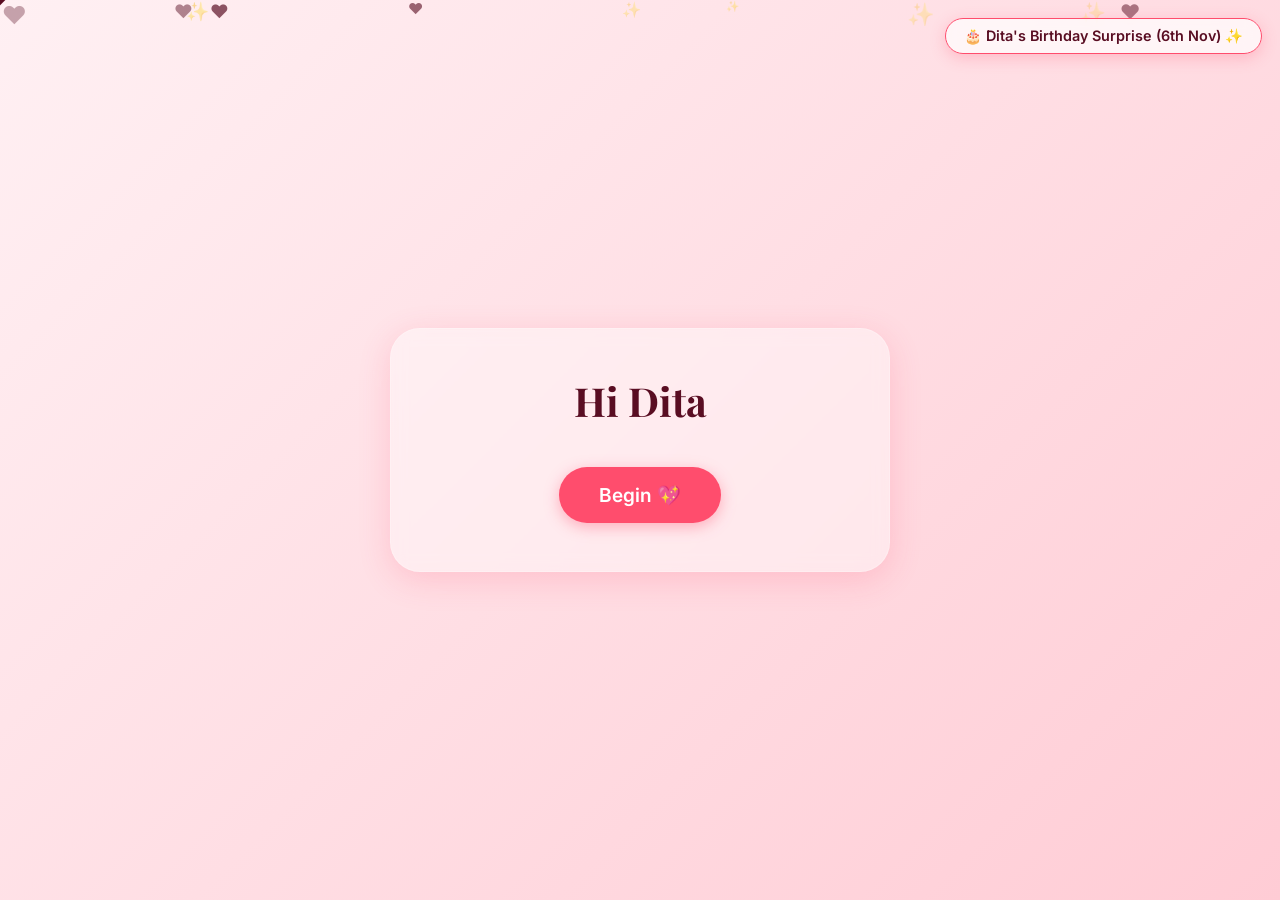
<file: index.html>
<!DOCTYPE html>
<html lang="en">

<head>
    <meta charset="UTF-8">
    <meta name="viewport" content="width=device-width, initial-scale=1.0">
    <title>For My Love - Dita💕</title>
    <link rel="stylesheet" href="style.css">
    <!-- Google Fonts for a cinematic feel -->
    <link rel="preconnect" href="https://fonts.googleapis.com">
    <link rel="preconnect" href="https://fonts.gstatic.com" crossorigin>
    <link
        href="https://fonts.googleapis.com/css2?family=Dancing+Script:wght@600&family=Inter:wght@300;400;600&family=Playfair+Display:ital,wght@0,600;1,600&display=swap"
        rel="stylesheet">
</head>

<body>
    <!-- Custom Cursor -->
    <div id="cursor">❤️</div>

    <!-- Birthday Surprise Switch Link -->
    <a href="birthday.html" class="birthday-link-btn" title="View 6th November Birthday Surprise">
        🎂 Dita's Birthday Surprise (6th Nov) ✨
    </a>

    <!-- Particle Background Container -->
    <div id="particles-container"></div>

    <!-- MAIN SECTIONS -->
    <main>
        <!-- 1️⃣ LANDING SECTION -->
        <section id="landing" class="active">
            <div class="glass-card">
                <h1 id="landing-text"></h1>
                <button id="begin-btn" class="primary-btn">Begin 💖</button>
            </div>
        </section>

        <!-- 2️⃣ EMOTIONAL MESSAGE SECTION -->
        <section id="emotional-message" class="hidden">
            <div class="message-container">
                <p class="fade-in-line">Sorry... for the mistakes I have done.</p>
                <p class="fade-in-line">Thank you for standing beside me in my low times.</p>
                <p class="fade-in-line">I promise I will be there for you in your low times too.</p>
                <button id="next-btn" class="secondary-btn hidden">Continue ✨</button>
            </div>
        </section>

        <!-- 3️⃣ THE VALENTINE QUESTION -->
        <section id="valentine-question" class="hidden">
            <div class="question-card">
                <h2>Dita... <br> will you be my Valentine?</h2>
                <div class="btn-group">
                    <button id="yes-btn" class="primary-btn glow-btn">💖 YES</button>
                    <button id="no-btn" class="no-btn">❌ NO</button>
                </div>
            </div>
        </section>

        <!-- 4️⃣ YES CLICK SURPRISE & 5️⃣ FINAL HIDDEN SURPRISE -->
        <section id="success-section" class="hidden">
            <div class="success-content">
                <h1 class="scale-fade">I knew you’d say yes 💕</h1>
                <div class="success-image scale-fade">
                    <img src="assets/add_id_in_middle.jpeg" alt="Love" class="rounded-img">
                </div>
                <p class="scale-fade">You already have my heart — today and always.</p>
                <div id="heart-trigger" class="floating-heart">❤️</div>
                <p class="tap-hint">Tap the heart</p>
            </div>
        </section>
    </main>

    <!-- FINAL HIDDEN MODAL -->
    <div id="love-modal" class="modal-overlay">
        <div class="modal-content">
            <button class="close-modal">&times;</button>
            <div class="image-placeholder">
                <img src="assets/last_surprise.jpeg" alt="Our Memory" class="modal-img">
            </div>
            <div class="handwritten-note">
                <p>My Dearest Dita,</p>
                <p>You are the best thing that ever happened to me. Thank you for being with me.</p>
                <p>Forever yours,</p>
                <p class="signature">Israil</p>
            </div>
        </div>
    </div>

    <script src="script.js"></script>
</body>

</html>
</file>
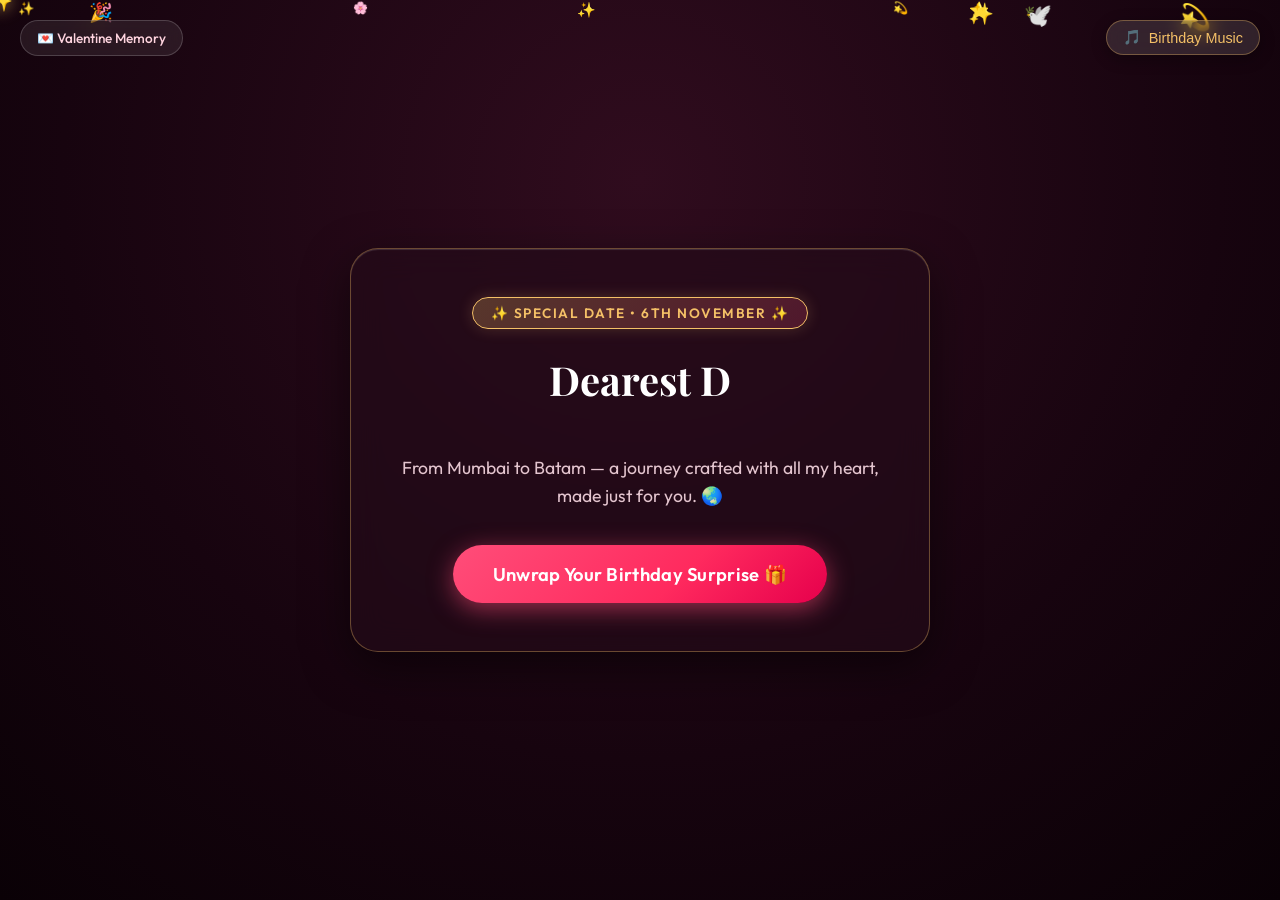
<file: birthday.html>
<!DOCTYPE html>
<html lang="en">

<head>
    <meta charset="UTF-8">
    <meta name="viewport" content="width=device-width, initial-scale=1.0">
    <title>Happy Birthday Dita! 🎂 6th November Surprise ✨</title>
    <meta name="description" content="A magical, interactive birthday surprise created with love for Dita on 6th November.">
    <link rel="stylesheet" href="birthday.css">

    <!-- Google Fonts for typography -->
    <link rel="preconnect" href="https://fonts.googleapis.com">
    <link rel="preconnect" href="https://fonts.gstatic.com" crossorigin>
    <link
        href="https://fonts.googleapis.com/css2?family=Dancing+Script:wght@600;700&family=Great+Vibes&family=Outfit:wght@300;400;500;600;700&family=Playfair+Display:ital,wght@0,500;0,700;1,500;1,700&display=swap"
        rel="stylesheet">
</head>

<body>
    <!-- Custom Glowing Cursor -->
    <div id="cursor" aria-hidden="true">✨</div>

    <!-- Music Toggle Button (Web Audio synthesized soothing music) -->
    <button id="music-toggle" class="music-btn" title="Toggle Birthday Melody" aria-label="Toggle Birthday Melody">
        <span class="music-icon">🎵</span>
        <span class="music-label">Birthday Music</span>
    </button>

    <!-- Navigation badge back to Valentine's -->
    <a href="index.html" class="nav-switch-btn" title="View Valentine Page">
        <span>💌 Valentine Memory</span>
    </a>

    <!-- Dynamic Particle & Balloons Background -->
    <div id="particles-container" aria-hidden="true"></div>
    <div id="balloons-container" aria-hidden="true"></div>

    <!-- MAIN APP CONTAINER -->
    <main id="app-container">

        <!-- 1️⃣ ACT 1: GRAND BIRTHDAY LANDING -->
        <section id="birthday-landing" class="screen active">
            <div class="glass-card landing-card">
                <div class="badge-pill">✨ Special Date • 6th November ✨</div>
                <h1 id="birthday-typewriter" class="typing-header" aria-live="polite"></h1>
                <p class="landing-subtext">From Mumbai to Batam — a journey crafted with all my heart, made just for you. 🌏</p>
                <button id="start-journey-btn" class="glow-primary-btn" id="btn-start">
                    Unwrap Your Birthday Surprise 🎁
                </button>
            </div>
        </section>

        <!-- 2️⃣ ACT 2: EMOTIONAL BIRTHDAY TRIBUTE -->
        <section id="emotional-tribute" class="screen hidden">
            <div class="tribute-container">
                <div class="candle-icon-header">🕯️</div>
                <h2 class="section-title">Dearest Dita,</h2>
                <div class="tribute-lines">
                    <p class="fade-line">On this 6th of November, the world was blessed with a girl who goes to work at 8am, fights every battle alone in Batam, comes home to an empty room — and still chooses to wake up stronger every single morning. 🌅</p>
                    <p class="fade-line">You told me once that you cry alone, then wake up and start fighting again. That is not weakness, Dita — that is the most beautiful kind of bravery I have ever known. 💪🏼</p>
                    <p class="fade-line">You flew planes' navigators, managed Curtiss-Wright audits, led engineers as their advisor, and still found time to talk to a boy from Mumbai every night. That is extraordinary. ✈️</p>
                    <p class="fade-line">I will never forget how you said — "lucky I have you to talk to." That message made me realise just how special what we have truly is. ❤️</p>
                </div>
                <button id="to-reasons-btn" class="glow-primary-btn hidden">
                    Discover What Makes You Special ✨
                </button>
            </div>
        </section>

        <!-- 3️⃣ ACT 3: BEST THINGS ABOUT YOU (INTERACTIVE REVEAL) -->
        <section id="special-things" class="screen hidden">
            <div class="special-container">
                <h2 class="section-title">The Best Things About You 💕</h2>
                <p class="section-subtitle">Tap each card to unlock the magic inside:</p>

                <div class="cards-grid">
                    <div class="special-card" data-index="1" tabindex="0" role="button" aria-label="Card 1: Your Quiet Strength">
                        <div class="card-inner">
                            <div class="card-front">
                                <span class="card-icon">✈️</span>
                                <h3>Your Quiet Strength</h3>
                                <span class="tap-badge">Tap to read</span>
                            </div>
                            <div class="card-back">
                                <h3>Your Quiet Strength</h3>
                                <p>You build plane navigators, lead engineering teams, handle customer audits from India and France — all alone in Batam, far from home. You are the kind of woman who cries at 3am, then orders an Ojek to the hospital by herself, and still shows up to work the next day. That is not ordinary. That is extraordinary. 🌟</p>
                            </div>
                        </div>
                    </div>

                    <div class="special-card" data-index="2" tabindex="0" role="button" aria-label="Card 2: The Way You Made Me Feel">
                        <div class="card-inner">
                            <div class="card-front">
                                <span class="card-icon">💬</span>
                                <h3>The Way You Talk</h3>
                                <span class="tap-badge">Tap to read</span>
                            </div>
                            <div class="card-back">
                                <h3>The Way You Talk</h3>
                                <p>You talk as I always dream a should talk, I remember our every conversation better than you think, and you always reply even when you are exhausted after a 10-hour audit day. Talking to you every night — from "hai baby" to 1am goodnight baby — became something I looked forward to more than anything. 💌</p>
                            </div>
                        </div>
                    </div>

                    <div class="special-card" data-index="3" tabindex="0" role="button" aria-label="Card 3: Our Shared Dreams">
                        <div class="card-inner">
                            <div class="card-front">
                                <span class="card-icon">🌏</span>
                                <h3>Our Shared Dreams</h3>
                                <span class="tap-badge">Tap to read</span>
                            </div>
                            <div class="card-back">
                                <h3>Our Shared Dreams</h3>
                                <p>Bali together. Singapore someday. You promised to show me Nusa Penida and I promised to bring you chicken biryani. We are both introverts who dream of quiet beaches, mountains, and waterfalls — fewer people, more peace. One day, Dita. Inshaallah. 🏝️
                                    And remember I had a dream of having a daughter just like you. We talked about her sometimes. I want to raise a little Dita from start.
                                </p>
                            </div>
                        </div>
                    </div>

                    <div class="special-card" data-index="4" tabindex="0" role="button" aria-label="Card 4: What You Mean to Me">
                        <div class="card-inner">
                            <div class="card-front">
                                <span class="card-icon">❤️</span>
                                <h3>What You Mean to Me</h3>
                                <span class="tap-badge">Tap to read</span>
                            </div>
                            <div class="card-back">
                                <h3>What You Mean to Me</h3>
                                <p>We met on OkCupid during Ramadan — and something just felt different. You were not like anyone I had spoken to before. Smart, humble, kind, strong, caring. You shared your room, your stories, your tears, your dreams with me. You gave me a part of yourself that I will carry with me always. 🌸
                                    Just one more small request, give a a daughter like you.
                                </p>
                            </div>
                        </div>
                    </div>
                </div>

                <div class="cards-footer">
                    <p id="cards-counter" class="cards-hint">Revealed: <span id="revealed-count">0</span> / 4</p>
                    <button id="to-cake-btn" class="glow-primary-btn disabled-btn" disabled>
                        Make Your Birthday Wish 🎂
                    </button>
                </div>
            </div>
        </section>

        <!-- 4️⃣ ACT 4: INTERACTIVE BIRTHDAY CAKE & WISH MAKING -->
        <section id="birthday-cake-section" class="screen hidden">
            <div class="cake-stage">
                <div class="badge-pill">🕯️ Time to Celebrate 🕯️</div>
                <h2 id="cake-instruction" class="section-title">Close your eyes, make a wish...</h2>
                <p id="cake-subinstruction" class="section-subtitle">Then tap the candle to blow it out! 💨</p>

                <!-- Interactive CSS Birthday Cake -->
                <div id="interactive-cake" class="cake-container" role="button" tabindex="0" aria-label="Birthday Cake - Tap to blow out the candles">
                    <div class="plate"></div>
                    <div class="cake-tier tier-bottom">
                        <div class="frosting-strip"></div>
                        <div class="berry berry-1">🍓</div>
                        <div class="berry berry-2">🍓</div>
                        <div class="berry berry-3">🍓</div>
                    </div>
                    <div class="cake-tier tier-top">
                        <div class="frosting-strip"></div>
                        <div class="cream-drop drop-1"></div>
                        <div class="cream-drop drop-2"></div>
                        <div class="cream-drop drop-3"></div>
                    </div>
                    <div class="candle">
                        <div id="flame" class="flame lit"></div>
                        <div id="smoke" class="smoke hidden"></div>
                    </div>
                </div>

                <div id="wish-celebration" class="wish-reveal hidden">
                    <h3 class="sparkle-text">🎉 YAAAY! Happy Birthday Dita! 🎉</h3>
                    <p>May your dreams become true, may you become the happiest person in this world. may Singapore come true, may Bali happen with me by your side — and may Allah surround you with the peace, love, and barakah you deserve so deeply. 🤲</p>
                    <button id="to-question-btn" class="glow-primary-btn">
                        There's One More Fun Question 🙈
                    </button>
                </div>
            </div>
        </section>

        <!-- 5️⃣ ACT 5: PLAYFUL RUNAWAY QUESTION -->
        <section id="playful-question" class="screen hidden">
            <div class="question-box glass-card">
                <span class="question-icon">🥰</span>
                <h2>Dita...<br>Who misses you even when you don't reply for a whole day?</h2>
                <p class="question-sub">A boy from Mumbai who stayed up talking to you until 1am every night. Choose wisely! 😉</p>

                <div class="action-buttons">
                    <button id="yes-birthday-btn" class="glow-primary-btn">
                        💖 It's Israil, obviously!
                    </button>
                    <button id="runaway-btn" class="runaway-button">
                        Not sure 🙈
                    </button>
                </div>
            </div>
        </section>

        <!-- 6️⃣ ACT 6: PICTURE CELEBRATION & FINAL GIFT TRIGGER -->
        <section id="birthday-memory-section" class="screen hidden">
            <div class="memory-stage">
                <div class="badge-pill">🎂 6th November Celebration 🎂</div>
                <h2 class="grand-birthday-title">Happy Birthday, My Beloved Dita! ❤️</h2>

                <div class="art-frame-container scale-pop">
                    <div class="sparkle-orbit orbit-1">✨</div>
                    <div class="sparkle-orbit orbit-2">💖</div>
                    <img src="assets/add_id_in_middle.jpeg" alt="Israil and Dita Art Illustration" class="memory-art-img">
                </div>

                <p class="romantic-caption">
                    "From the first 'hai' on 8th April, to every late night conversation — you became someone I never want to stop talking to. Happy Birthday, Dita. 🌙"
                </p>

                <div class="secret-gift-wrapper">
                    <div id="gift-box-trigger" class="gift-box" role="button" tabindex="0" aria-label="Open your secret birthday letter">
                        <div class="gift-lid">🎀</div>
                        <div class="gift-body">🎁</div>
                    </div>
                    <p class="gift-hint">Tap the gift box for your final secret letter 💌</p>
                </div>
            </div>
        </section>

    </main>

    <!-- 7️⃣ FINAL POPUP MODAL: HANDWRITTEN LETTER & REAL PHOTO -->
    <div id="birthday-modal" class="modal-overlay" aria-hidden="true" role="dialog" aria-modal="true">
        <div class="modal-card">
            <button id="close-modal-btn" class="modal-close-btn" aria-label="Close Letter">&times;</button>
            
            <div class="modal-body-scroll">
                <div class="polaroid-wrapper">
                    <div class="photo-container">
                        <img src="assets/last_surprise.jpeg" alt="Israil and Dita Sweet Memory" class="polaroid-img">
                    </div>
                    <div class="polaroid-caption">Forever with you 💕 • 6th Nov</div>
                </div>

                <div class="letter-content">
                    <div class="letter-header">My Dearest Dita,</div>
                    <p>Happy Birthday to the most extraordinary woman I have ever had the privilege of knowing — an aerospace engineer who builds plane navigators by day, and talks to a boy from Mumbai until 1am by night. 😄</p>
                    <p>I remember the first night we spoke — it was during Ramadan, you had just come home from work, and even though we were strangers, it felt like talking to someone I had always known. You told me about Batam, about Curtiss-Wright, about your room that "sees all of you" — your tears, your laughter, your silence. I felt honoured you let me in.</p>
                    <p>You have shown me what real strength looks like. Going to the emergency room alone at 3am. Boarding a flight to your mum's house for the first time in 2 years, crying the moment you saw her. Carrying the grief of losing your Daddy — and still waking up every morning to fight. You once said "I just have me." Dita, please know — you also have me. 🤲</p>
                    <p>You are the chemical engineer who reads books, keeps two pillows on her bed, loves chicken so much it is almost a personality, wants a café of her own one day, and dreams of Switzerland from Indian movies and songs. You are uniquely, beautifully you.</p>
                    <p>I pray that this new year of your life brings you the house in Batam you are saving for, a job in Singapore if that is where your heart wants to go, and most of all — someone who will be right beside you at 3am, so you never have to call an Ojek alone again.</p>
                    <p>And Bali — Inshaallah, one day we will stand at that gate together. 🌴</p>
                    <p>Happy Birthday, Ditaaa. The world is brighter because you are in it. 🎂✨</p>
                    
                    <div class="letter-signature">
                        <span>Forever your lover (and the boy who saved your contact as "Dita ❤️❤️"),</span>
                        <span class="author-name">Israil ❤️</span>
                    </div>
                </div>
            </div>

            <div class="modal-footer">
                <button id="modal-celebrate-btn" class="glow-primary-btn small-btn">
                    Shower More Confetti! 🎊
                </button>
            </div>
        </div>
    </div>

    <!-- Script file -->
    <script src="birthday.js"></script>
</body>

</html>
</file>
<file: style.css>
:root {
    --bg-soft: #fff0f3;
    --primary: #ff4d6d;
    --primary-light: #ffb7c5;
    --primary-deep: #590d22;
    --text-main: #590d22;
    --glass-white: rgba(255, 255, 255, 0.4);
    --glass-border: rgba(255, 255, 255, 0.2);
    --shadow: 0 8px 32px 0 rgba(255, 77, 109, 0.2);
    --font-heading: 'Playfair Display', serif;
    --font-cursive: 'Dancing Script', cursive;
    --font-body: 'Inter', sans-serif;
}

* {
    margin: 0;
    padding: 0;
    box-sizing: border-box;
}

body {
    background: var(--bg-soft);
    color: var(--text-main);
    font-family: var(--font-body);
    overflow: hidden;
    height: 100vh;
    width: 100vw;
    cursor: none;
}

/* Custom Cursor */
#cursor {
    position: fixed;
    width: 24px;
    height: 24px;
    pointer-events: none;
    z-index: 9999;
    font-size: 20px;
    transform: translate(-50%, -50%);
    transition: transform 0.1s ease-out;
}

/* Birthday Navigation Link */
.birthday-link-btn {
    position: fixed;
    top: 18px;
    right: 18px;
    z-index: 999;
    background: rgba(255, 255, 255, 0.7);
    color: var(--primary-deep);
    border: 1.5px solid var(--primary);
    padding: 8px 18px;
    border-radius: 30px;
    font-size: 0.9rem;
    font-weight: 600;
    text-decoration: none;
    box-shadow: 0 4px 15px rgba(255, 77, 109, 0.25);
    backdrop-filter: blur(8px);
    transition: all 0.3s ease;
}

.birthday-link-btn:hover {
    background: var(--primary);
    color: white;
    transform: translateY(-2px);
    box-shadow: 0 6px 20px rgba(255, 77, 109, 0.45);
}

/* Particle Background */
#particles-container {
    position: fixed;
    top: 0;
    left: 0;
    width: 100%;
    height: 100%;
    z-index: -1;
    overflow: hidden;
    background: linear-gradient(135deg, #fff0f3 0%, #ffccd5 100%);
}

.particle {
    position: absolute;
    pointer-events: none;
    opacity: 0.6;
    animation: float-up var(--duration) linear infinite;
}

@keyframes float-up {
    0% {
        transform: translateY(110vh) rotate(0deg);
    }

    100% {
        transform: translateY(-10vh) rotate(360deg);
    }
}

/* Base Section Styling */
section {
    position: absolute;
    top: 0;
    left: 0;
    width: 100%;
    height: 100vh;
    display: flex;
    justify-content: center;
    align-items: center;
    opacity: 0;
    visibility: hidden;
    transition: opacity 1s ease-in-out, visibility 1s;
    padding: 20px;
    text-align: center;
}

section.active {
    opacity: 1;
    visibility: visible;
}

/* 1️⃣ LANDING SECTION */
.glass-card {
    background: var(--glass-white);
    backdrop-filter: blur(8px);
    -webkit-backdrop-filter: blur(8px);
    border: 1px solid var(--glass-border);
    border-radius: 30px;
    padding: 3rem 2rem;
    box-shadow: var(--shadow);
    max-width: 500px;
    width: 90%;
}

h1 {
    font-family: var(--font-heading);
    font-size: 2.5rem;
    margin-bottom: 2rem;
    line-height: 1.2;
}

#landing-text {
    min-height: 3.6rem;
}

/* Buttons */
.primary-btn {
    background: var(--primary);
    color: white;
    border: none;
    padding: 1rem 2.5rem;
    font-size: 1.2rem;
    border-radius: 50px;
    cursor: pointer;
    font-family: var(--font-body);
    font-weight: 600;
    transition: all 0.3s cubic-bezier(0.175, 0.885, 0.32, 1.275);
    box-shadow: 0 4px 15px rgba(255, 77, 109, 0.4);
}

.primary-btn:hover {
    transform: scale(1.05);
    box-shadow: 0 6px 20px rgba(255, 77, 109, 0.6);
}

/* 2️⃣ EMOTIONAL MESSAGE SECTION */
.message-container {
    max-width: 600px;
}

.fade-in-line {
    font-family: var(--font-heading);
    font-size: 1.8rem;
    margin-bottom: 1.5rem;
    opacity: 0;
    transform: translateY(20px);
    transition: all 1s ease-out;
}

.fade-in-line.visible {
    opacity: 1;
    transform: translateY(0);
}

.secondary-btn {
    background: transparent;
    color: var(--primary);
    border: 2px solid var(--primary);
    padding: 0.8rem 2rem;
    font-size: 1rem;
    border-radius: 50px;
    cursor: pointer;
    margin-top: 2rem;
    transition: all 0.3s;
}

.secondary-btn:hover {
    background: var(--primary);
    color: white;
}

/* 3️⃣ THE VALENTINE QUESTION */
.question-card h2 {
    font-family: var(--font-heading);
    font-size: 3rem;
    margin-bottom: 3rem;
}

.btn-group {
    display: flex;
    gap: 20px;
    justify-content: center;
    align-items: center;
    height: 100px;
}

.no-btn {
    background: white;
    color: #666;
    border: 1px solid #ddd;
    padding: 0.8rem 2rem;
    border-radius: 50px;
    font-weight: 600;
    cursor: pointer;
    transition: transform 0.2s ease;
    z-index: 10;
}

/* 4️⃣ YES CLICK SURPRISE */
#success-section {
    display: flex;
    flex-direction: column;
    justify-content: center;
    align-items: center;
}

#success-section.active-stars {
    background: radial-gradient(circle at 50% 50%, #2b0b1c 0%, #11050b 100%);
    color: var(--primary-light);
}

.success-content {
    display: flex;
    flex-direction: column;
    align-items: center;
    justify-content: center;
    width: 100%;
    margin: 0 auto;
}

.scale-fade {
    animation: scaleFade 1.2s cubic-bezier(0.23, 1, 0.32, 1) forwards;
}

@keyframes scaleFade {
    0% {
        transform: scale(0.5);
        opacity: 0;
    }

    100% {
        transform: scale(1);
        opacity: 1;
    }
}

.floating-heart {
    font-size: 5rem;
    cursor: pointer;
    margin-top: 2rem;
    display: inline-block;
    filter: drop-shadow(0 0 10px var(--primary));
    animation: pulse 2s infinite;
    user-select: none;
    -webkit-tap-highlight-color: transparent;
}

.rounded-img {
    max-width: 280px;
    width: 80%;
    height: auto;
    border-radius: 20px;
    margin: 1.5rem auto;
    box-shadow: var(--shadow);
    border: 3px solid white;
    display: block;
}

.modal-img {
    width: 100%;
    height: 100%;
    object-fit: cover;
}

@keyframes pulse {
    0% {
        transform: scale(1);
    }

    50% {
        transform: scale(1.2);
    }

    100% {
        transform: scale(1);
    }
}

.tap-hint {
    margin-top: 1rem;
    font-style: italic;
    opacity: 0.7;
}

/* 5️⃣ MODAL */
.modal-overlay {
    position: fixed;
    top: 0;
    left: 0;
    width: 100%;
    height: 100%;
    background: rgba(0, 0, 0, 0.8);
    backdrop-filter: blur(10px);
    z-index: 10000;
    display: flex;
    justify-content: center;
    align-items: center;
    opacity: 0;
    visibility: hidden;
    transition: all 0.5s ease;
}

.modal-overlay.active {
    opacity: 1;
    visibility: visible;
}

.modal-content {
    background: white;
    padding: 2.5rem;
    border-radius: 20px;
    max-width: 450px;
    width: 90%;
    position: relative;
    transform: translateY(50px);
    transition: all 0.5s ease;
}

.modal-overlay.active .modal-content {
    transform: translateY(0);
}

.close-modal {
    position: absolute;
    top: 15px;
    right: 20px;
    font-size: 2rem;
    border: none;
    background: none;
    cursor: pointer;
    color: #999;
}

.image-placeholder {
    width: 100%;
    height: 250px;
    background: var(--bg-soft);
    border-radius: 15px;
    display: flex;
    justify-content: center;
    align-items: center;
    margin-bottom: 2rem;
    overflow: hidden;
}

.handwritten-note {
    font-family: var(--font-cursive);
    font-size: 1.5rem;
    line-height: 1.6;
    color: var(--primary-deep);
}

.signature {
    margin-top: 1rem;
    font-weight: bold;
    font-size: 2rem;
}

/* Mobile Fixes */
@media (max-width: 600px) {
    h1 {
        font-size: 2rem;
    }

    .fade-in-line {
        font-size: 1.4rem;
    }

    .question-card h2 {
        font-size: 2.2rem;
    }

    .btn-group {
        flex-direction: column;
        height: 150px;
    }

    .rounded-img {
        max-width: 250px;
    }

    .success-content {
        padding: 0 10px;
    }
}

/* Utils */
.hidden {
    display: none !important;
}
</file>
<file: birthday.css>
:root {
    /* Color Palette: Warm Rose Gold, Velvet Berry, Champagne & Soft Creams */
    --bg-dark: #14040d;
    --bg-card: rgba(36, 12, 26, 0.65);
    --bg-card-light: rgba(255, 255, 255, 0.12);
    --primary: #ff4d79;
    --primary-hover: #ff2a5e;
    --primary-glow: rgba(255, 77, 121, 0.55);
    --gold: #f4c067;
    --gold-glow: rgba(244, 192, 103, 0.6);
    --rose-light: #ffd4df;
    --text-white: #ffffff;
    --text-muted: #e4c5cf;
    --glass-border: rgba(255, 255, 255, 0.18);
    --glass-border-gold: rgba(244, 192, 103, 0.35);

    /* Fonts */
    --font-heading: 'Playfair Display', Georgia, serif;
    --font-body: 'Outfit', sans-serif;
    --font-cursive: 'Great Vibes', cursive;
    --font-handwriting: 'Dancing Script', cursive;

    /* Transitions */
    --ease-out-back: cubic-bezier(0.34, 1.56, 0.64, 1);
    --ease-smooth: cubic-bezier(0.16, 1, 0.3, 1);
}

/* Base Reset */
* {
    margin: 0;
    padding: 0;
    box-sizing: border-box;
    -webkit-tap-highlight-color: transparent;
}

body {
    background-color: var(--bg-dark);
    color: var(--text-white);
    font-family: var(--font-body);
    min-height: 100vh;
    min-height: 100dvh;
    width: 100%;
    overflow-x: hidden;
    position: relative;
    cursor: default;
}

/* Custom Sparkle Cursor */
#cursor {
    position: fixed;
    width: 24px;
    height: 24px;
    pointer-events: none;
    z-index: 10000;
    font-size: 20px;
    transform: translate(-50%, -50%);
    transition: transform 0.08s ease-out;
    filter: drop-shadow(0 0 8px var(--gold));
}

@media (pointer: coarse) {
    #cursor {
        display: none;
    }
}

/* Background Atmosphere */
#particles-container {
    position: fixed;
    inset: 0;
    z-index: 0;
    pointer-events: none;
    background: radial-gradient(circle at 50% 20%, #300c1e 0%, #17040f 60%, #0a0106 100%);
    overflow: hidden;
}

.particle {
    position: absolute;
    pointer-events: none;
    animation: floatUp var(--duration, 12s) linear infinite;
    user-select: none;
}

@keyframes floatUp {
    0% {
        transform: translateY(105vh) rotate(0deg) scale(0.6);
        opacity: 0;
    }
    15% {
        opacity: var(--max-opacity, 0.8);
    }
    85% {
        opacity: var(--max-opacity, 0.8);
    }
    100% {
        transform: translateY(-10vh) rotate(360deg) scale(1.1);
        opacity: 0;
    }
}

#balloons-container {
    position: fixed;
    inset: 0;
    z-index: 1;
    pointer-events: none;
    overflow: hidden;
}

.balloon {
    position: absolute;
    bottom: -120px;
    font-size: 2.8rem;
    pointer-events: none;
    animation: balloonFloat var(--float-duration, 14s) ease-in infinite;
    filter: drop-shadow(0 8px 15px rgba(0, 0, 0, 0.35));
}

@keyframes balloonFloat {
    0% {
        transform: translateY(0) rotate(0deg);
        opacity: 0;
    }
    10% {
        opacity: 0.85;
    }
    50% {
        transform: translateY(-60vh) rotate(15deg);
    }
    90% {
        opacity: 0.85;
    }
    100% {
        transform: translateY(-120vh) rotate(-15deg);
        opacity: 0;
    }
}

/* Floating Controls (Music & Switch) */
.music-btn {
    position: fixed;
    top: 20px;
    right: 20px;
    z-index: 999;
    display: flex;
    align-items: center;
    gap: 8px;
    background: rgba(255, 255, 255, 0.12);
    border: 1px solid var(--glass-border-gold);
    color: var(--gold);
    padding: 8px 16px;
    border-radius: 30px;
    font-size: 0.9rem;
    font-weight: 500;
    cursor: pointer;
    backdrop-filter: blur(10px);
    transition: all 0.3s ease;
    box-shadow: 0 4px 15px rgba(0, 0, 0, 0.3);
}
}

.music-btn:hover {
    background: rgba(244, 192, 103, 0.2);
    transform: translateY(-2px);
    box-shadow: 0 6px 20px var(--gold-glow);
}

.music-btn.playing {
    border-color: var(--primary);
    color: var(--rose-light);
    box-shadow: 0 0 16px var(--primary-glow);
}

.music-btn.playing .music-icon {
    animation: musicSpin 2s infinite linear;
}

@keyframes musicSpin {
    0% { transform: rotate(0deg) scale(1); }
    50% { transform: rotate(180deg) scale(1.15); }
    100% { transform: rotate(360deg) scale(1); }
}

.nav-switch-btn {
    position: fixed;
    top: 20px;
    left: 20px;
    z-index: 999;
    color: var(--rose-light);
    text-decoration: none;
    font-size: 0.85rem;
    font-weight: 500;
    background: rgba(255, 255, 255, 0.08);
    border: 1px solid var(--glass-border);
    padding: 8px 16px;
    border-radius: 30px;
    backdrop-filter: blur(10px);
    transition: all 0.3s ease;
}

.nav-switch-btn:hover {
    background: rgba(255, 77, 121, 0.2);
    border-color: var(--primary);
    color: #fff;
    transform: translateY(-2px);
}

/* Main Container & Screens */
#app-container {
    position: relative;
    z-index: 10;
    width: 100%;
    min-height: 100vh;
    min-height: 100dvh;
    height: 100vh;
    height: 100dvh;
}

.screen {
    position: absolute;
    inset: 0;
    width: 100%;
    height: 100%;
    display: flex;
    justify-content: center;
    align-items: center;
    padding: 24px;
    opacity: 0;
    visibility: hidden;
    pointer-events: none;
    transition: opacity 0.8s var(--ease-smooth), transform 0.8s var(--ease-smooth), visibility 0.8s;
    transform: scale(0.96) translateY(15px);
    overflow-y: auto;
    -webkit-overflow-scrolling: touch;
}

.screen.active {
    opacity: 1;
    visibility: visible;
    pointer-events: auto;
    transform: scale(1) translateY(0);
}

.hidden {
    display: none !important;
}

/* Glass Card */
.glass-card {
    background: var(--bg-card);
    backdrop-filter: blur(16px);
    -webkit-backdrop-filter: blur(16px);
    border: 1px solid var(--glass-border-gold);
    border-radius: 28px;
    padding: 3rem 2.5rem;
    text-align: center;
    box-shadow: 0 15px 45px rgba(0, 0, 0, 0.5), inset 0 1px 1px rgba(255, 255, 255, 0.15);
    max-width: 580px;
    width: 92%;
    position: relative;
    z-index: 5;
}

/* Badge Pill */
.badge-pill {
    display: inline-block;
    padding: 6px 18px;
    background: linear-gradient(135deg, rgba(244, 192, 103, 0.25), rgba(255, 77, 121, 0.2));
    border: 1px solid var(--gold);
    color: var(--gold);
    font-size: 0.85rem;
    font-weight: 600;
    letter-spacing: 1.5px;
    text-transform: uppercase;
    border-radius: 50px;
    margin-bottom: 1.5rem;
    box-shadow: 0 0 15px rgba(244, 192, 103, 0.2);
}

/* Glowing Primary Button */
.glow-primary-btn {
    background: linear-gradient(135deg, #ff4d79 0%, #ff2a5e 60%, #e6004c 100%);
    color: #ffffff;
    border: none;
    padding: 1.1rem 2.5rem;
    font-size: 1.15rem;
    font-weight: 600;
    font-family: var(--font-body);
    border-radius: 50px;
    cursor: pointer;
    transition: all 0.3s var(--ease-out-back);
    box-shadow: 0 6px 25px var(--primary-glow);
    display: inline-flex;
    align-items: center;
    justify-content: center;
    gap: 10px;
    text-decoration: none;
    letter-spacing: 0.3px;
}

.glow-primary-btn:hover:not(:disabled) {
    transform: translateY(-3px) scale(1.04);
    box-shadow: 0 10px 35px rgba(255, 77, 121, 0.75);
}

.glow-primary-btn:active:not(:disabled) {
    transform: translateY(1px) scale(0.98);
}

.disabled-btn,
.glow-primary-btn:disabled {
    background: rgba(255, 255, 255, 0.15);
    color: rgba(255, 255, 255, 0.4);
    box-shadow: none;
    cursor: not-allowed;
    transform: none !important;
}

.small-btn {
    padding: 0.8rem 1.8rem;
    font-size: 1rem;
}

/* 1️⃣ ACT 1: LANDING */
.typing-header {
    font-family: var(--font-heading);
    font-size: 2.5rem;
    line-height: 1.35;
    margin-bottom: 1.5rem;
    color: var(--text-white);
    min-height: 4.8rem;
}

.typing-header .highlight {
    color: var(--gold);
    font-family: var(--font-cursive);
    font-size: 3.2rem;
    display: inline-block;
    padding: 0 6px;
    text-shadow: 0 0 15px var(--gold-glow);
}

.landing-subtext {
    font-size: 1.1rem;
    color: var(--text-muted);
    margin-bottom: 2.2rem;
    line-height: 1.6;
}

/* 2️⃣ ACT 2: EMOTIONAL TRIBUTE */
.tribute-container {
    max-width: 640px;
    width: 90%;
    text-align: center;
    padding: 2rem 1rem;
}

.candle-icon-header {
    font-size: 3.2rem;
    margin-bottom: 1rem;
    animation: pulseGentle 2.5s infinite ease-in-out;
}

.section-title {
    font-family: var(--font-heading);
    font-size: 2.6rem;
    color: var(--gold);
    margin-bottom: 2rem;
    text-shadow: 0 0 20px rgba(244, 192, 103, 0.35);
}

.section-subtitle {
    font-size: 1.1rem;
    color: var(--rose-light);
    margin-bottom: 2rem;
}

.tribute-lines {
    margin-bottom: 2.5rem;
}

.fade-line {
    font-family: var(--font-heading);
    font-size: 1.45rem;
    line-height: 1.6;
    margin-bottom: 1.4rem;
    color: var(--rose-light);
    opacity: 0;
    transform: translateY(22px);
    transition: opacity 1.2s ease, transform 1.2s ease;
}

.fade-line.visible {
    opacity: 1;
    transform: translateY(0);
}

/* 3️⃣ ACT 3: SPECIAL THINGS (INTERACTIVE CARDS) */
.special-container {
    max-width: 820px;
    width: 95%;
    text-align: center;
    padding: 1.5rem 0;
}

.cards-grid {
    display: grid;
    grid-template-columns: repeat(2, 1fr);
    gap: 20px;
    margin-bottom: 2rem;
}

.special-card {
    background: transparent;
    perspective: 1000px;
    height: 180px;
    cursor: pointer;
}

.card-inner {
    position: relative;
    width: 100%;
    height: 100%;
    text-align: center;
    transition: transform 0.7s var(--ease-out-back);
    transform-style: preserve-3d;
    border-radius: 20px;
}

.special-card.flipped .card-inner {
    transform: rotateY(180deg);
}

.card-front,
.card-back {
    position: absolute;
    inset: 0;
    width: 100%;
    height: 100%;
    -webkit-backface-visibility: hidden;
    backface-visibility: hidden;
    border-radius: 20px;
    padding: 1.5rem;
    display: flex;
    flex-direction: column;
    justify-content: center;
    align-items: center;
}

.card-front {
    background: linear-gradient(145deg, rgba(45, 14, 30, 0.85), rgba(25, 7, 18, 0.85));
    border: 1px solid var(--glass-border-gold);
    box-shadow: 0 8px 25px rgba(0, 0, 0, 0.4);
    transition: border-color 0.3s;
}

.special-card:hover .card-front {
    border-color: var(--gold);
    box-shadow: 0 10px 30px var(--gold-glow);
}

.card-icon {
    font-size: 2.2rem;
    margin-bottom: 8px;
}

.card-front h3 {
    font-family: var(--font-heading);
    font-size: 1.25rem;
    color: var(--text-white);
    margin-bottom: 8px;
}

.tap-badge {
    font-size: 0.75rem;
    padding: 4px 10px;
    background: rgba(244, 192, 103, 0.2);
    color: var(--gold);
    border-radius: 20px;
    border: 1px solid rgba(244, 192, 103, 0.4);
}

.card-back {
    background: linear-gradient(145deg, rgba(78, 16, 46, 0.95), rgba(42, 9, 26, 0.95));
    border: 1.5px solid var(--primary);
    transform: rotateY(180deg);
    box-shadow: 0 10px 30px var(--primary-glow);
}

.card-back h3 {
    font-family: var(--font-heading);
    font-size: 1.15rem;
    color: var(--gold);
    margin-bottom: 8px;
}

.card-back p {
    font-size: 0.95rem;
    line-height: 1.45;
    color: var(--rose-light);
}

.cards-footer {
    display: flex;
    flex-direction: column;
    align-items: center;
    gap: 12px;
}

.cards-hint {
    font-size: 0.95rem;
    color: var(--gold);
}

/* 4️⃣ ACT 4: BIRTHDAY CAKE & WISH */
.cake-stage {
    display: flex;
    flex-direction: column;
    align-items: center;
    text-align: center;
    width: 100%;
    max-width: 600px;
}

.cake-container {
    position: relative;
    width: 250px;
    height: 220px;
    margin: 2.5rem auto 1.5rem auto;
    cursor: pointer;
    user-select: none;
    transition: transform 0.3s ease;
}

.cake-container:hover {
    transform: scale(1.04);
}

.plate {
    position: absolute;
    bottom: 0;
    left: 50%;
    transform: translateX(-50%);
    width: 240px;
    height: 14px;
    background: linear-gradient(to right, #cfd8dc, #eceff1, #cfd8dc);
    border-radius: 10px;
    box-shadow: 0 10px 25px rgba(0, 0, 0, 0.6);
}

.tier-bottom {
    position: absolute;
    bottom: 14px;
    left: 50%;
    transform: translateX(-50%);
    width: 190px;
    height: 80px;
    background: linear-gradient(135deg, #f78da7, #e05374);
    border-radius: 14px 14px 6px 6px;
    box-shadow: inset 0 -6px 12px rgba(0, 0, 0, 0.25);
    overflow: hidden;
}

.tier-top {
    position: absolute;
    bottom: 94px;
    left: 50%;
    transform: translateX(-50%);
    width: 130px;
    height: 65px;
    background: linear-gradient(135deg, #ffd3b6, #ffaaa5);
    border-radius: 12px 12px 4px 4px;
    box-shadow: inset 0 -4px 8px rgba(0, 0, 0, 0.2);
    overflow: hidden;
}

.frosting-strip {
    position: absolute;
    top: 0;
    left: 0;
    width: 100%;
    height: 16px;
    background: #ffffff;
    border-radius: 0 0 12px 12px;
    box-shadow: 0 3px 6px rgba(0, 0, 0, 0.15);
}

.berry {
    position: absolute;
    font-size: 1.2rem;
    bottom: 8px;
}

.berry-1 { left: 20px; }
.berry-2 { left: 85px; }
.berry-3 { right: 20px; }

.cream-drop {
    position: absolute;
    top: 14px;
    width: 12px;
    height: 16px;
    background: #ffffff;
    border-radius: 0 0 10px 10px;
}
.drop-1 { left: 25px; }
.drop-2 { left: 58px; }
.drop-3 { right: 25px; }

/* Candle & Flame */
.candle {
    position: absolute;
    bottom: 159px;
    left: 50%;
    transform: translateX(-50%);
    width: 14px;
    height: 48px;
    background: repeating-linear-gradient(45deg, #ffffff, #ffffff 6px, #f4c067 6px, #f4c067 12px);
    border-radius: 4px;
    box-shadow: 0 0 6px rgba(0, 0, 0, 0.3);
}

.flame {
    position: absolute;
    top: -24px;
    left: 50%;
    transform: translateX(-50%);
    width: 16px;
    height: 24px;
    background: radial-gradient(ellipse at bottom, #ffff66 0%, #ff9900 60%, #ff3300 100%);
    border-radius: 50% 50% 35% 35%;
    box-shadow: 0 0 18px #ffaa00, 0 0 30px #ff5500;
    animation: flameFlicker 1.2s infinite alternate ease-in-out;
    transform-origin: bottom center;
}

@keyframes flameFlicker {
    0% { transform: translateX(-50%) rotate(-3deg) scale(0.95, 1); }
    50% { transform: translateX(-50%) rotate(3deg) scale(1.05, 1.1); }
    100% { transform: translateX(-50%) rotate(-1deg) scale(1, 0.95); }
}

.flame.blown-out {
    animation: flameExtinguish 0.5s forwards ease-out;
}

@keyframes flameExtinguish {
    0% {
        transform: translateX(-50%) scale(1);
        opacity: 1;
    }
    100% {
        transform: translateX(-50%) translateY(-20px) scale(0);
        opacity: 0;
    }
}

.smoke {
    position: absolute;
    top: -30px;
    left: 50%;
    width: 8px;
    height: 8px;
    background: rgba(220, 220, 220, 0.7);
    border-radius: 50%;
    animation: smokeDrift 1.8s forwards ease-out;
}

@keyframes smokeDrift {
    0% {
        transform: translateX(-50%) translateY(0) scale(1);
        opacity: 0.8;
    }
    100% {
        transform: translateX(10px) translateY(-50px) scale(3.5);
        opacity: 0;
    }
}

.wish-reveal {
    margin-top: 1.5rem;
    animation: scaleFade 0.8s var(--ease-out-back) forwards;
}

.sparkle-text {
    font-family: var(--font-heading);
    font-size: 2rem;
    color: var(--gold);
    margin-bottom: 0.8rem;
    text-shadow: 0 0 15px var(--gold-glow);
}

.wish-reveal p {
    font-size: 1.15rem;
    color: var(--rose-light);
    margin-bottom: 1.8rem;
    line-height: 1.5;
}

/* 5️⃣ ACT 5: PLAYFUL QUESTION */
.question-box {
    max-width: 520px;
}

.question-icon {
    font-size: 3.5rem;
    display: inline-block;
    margin-bottom: 1rem;
    animation: bounceGentle 2s infinite ease-in-out;
}

.question-box h2 {
    font-family: var(--font-heading);
    font-size: 2.2rem;
    line-height: 1.35;
    margin-bottom: 0.8rem;
    color: var(--text-white);
}

.question-sub {
    font-size: 1.05rem;
    color: var(--rose-light);
    margin-bottom: 2.2rem;
}

.action-buttons {
    display: flex;
    justify-content: center;
    align-items: center;
    gap: 20px;
    min-height: 90px;
    position: relative;
}

.runaway-button {
    background: rgba(255, 255, 255, 0.15);
    color: #ffffff;
    border: 1px solid rgba(255, 255, 255, 0.3);
    padding: 1rem 2rem;
    border-radius: 50px;
    font-size: 1rem;
    font-weight: 500;
    cursor: pointer;
    backdrop-filter: blur(8px);
    transition: transform 0.15s ease;
    white-space: nowrap;
    z-index: 20;
}

/* 6️⃣ ACT 6: PICTURE & FINAL GIFT */
.memory-stage {
    display: flex;
    flex-direction: column;
    align-items: center;
    text-align: center;
    max-width: 650px;
    width: 95%;
    padding: 1rem 0;
}

.grand-birthday-title {
    font-family: var(--font-heading);
    font-size: 2.4rem;
    color: var(--gold);
    margin-bottom: 1.5rem;
    text-shadow: 0 0 25px var(--gold-glow);
}

.art-frame-container {
    position: relative;
    max-width: 320px;
    width: 82%;
    margin: 0 auto 1.5rem auto;
    border-radius: 26px;
    padding: 8px;
    background: linear-gradient(135deg, var(--gold), var(--primary), var(--gold));
    box-shadow: 0 15px 40px rgba(0, 0, 0, 0.6), 0 0 25px var(--primary-glow);
}

.memory-art-img {
    width: 100%;
    height: auto;
    border-radius: 20px;
    display: block;
    object-fit: cover;
}

.sparkle-orbit {
    position: absolute;
    font-size: 1.8rem;
    pointer-events: none;
}

.orbit-1 {
    top: -12px;
    right: -12px;
    animation: pulseGentle 2s infinite ease-in-out;
}

.orbit-2 {
    bottom: -10px;
    left: -10px;
    animation: pulseGentle 2.2s infinite ease-in-out 0.5s;
}

.romantic-caption {
    font-family: var(--font-heading);
    font-style: italic;
    font-size: 1.25rem;
    line-height: 1.6;
    color: var(--rose-light);
    margin-bottom: 2rem;
    max-width: 520px;
}

.secret-gift-wrapper {
    display: flex;
    flex-direction: column;
    align-items: center;
}

.gift-box {
    position: relative;
    font-size: 4.8rem;
    cursor: pointer;
    filter: drop-shadow(0 0 18px var(--gold));
    animation: giftWiggle 2.5s infinite ease-in-out;
    user-select: none;
    transition: transform 0.2s ease;
}

.gift-box:hover {
    transform: scale(1.15);
}

.gift-hint {
    margin-top: 0.8rem;
    font-size: 0.95rem;
    color: var(--gold);
    font-weight: 500;
    letter-spacing: 0.5px;
}

@keyframes giftWiggle {
    0%, 100% { transform: rotate(0deg) scale(1); }
    15% { transform: rotate(-8deg) scale(1.08); }
    30% { transform: rotate(8deg) scale(1.08); }
    45% { transform: rotate(-4deg) scale(1.04); }
    60% { transform: rotate(0deg) scale(1); }
}

/* 7️⃣ ACT 7: MODAL WITH REAL PHOTO & HANDWRITTEN LETTER */
.modal-overlay {
    position: fixed;
    inset: 0;
    background: rgba(10, 2, 7, 0.88);
    backdrop-filter: blur(14px);
    -webkit-backdrop-filter: blur(14px);
    z-index: 10000;
    display: flex;
    justify-content: center;
    align-items: center;
    padding: 24px;
    opacity: 0;
    visibility: hidden;
    transition: opacity 0.5s var(--ease-smooth), visibility 0.5s;
}

.modal-overlay.active {
    opacity: 1;
    visibility: visible;
}

.modal-card {
    background: #fffdfa;
    color: #3d0c20;
    border-radius: 28px;
    max-width: 760px;
    width: 100%;
    max-height: 88vh;
    display: flex;
    flex-direction: column;
    position: relative;
    box-shadow: 0 25px 60px rgba(0, 0, 0, 0.8), 0 0 40px var(--gold-glow);
    transform: translateY(40px) scale(0.92);
    transition: transform 0.5s var(--ease-out-back);
    overflow: hidden;
}

.modal-overlay.active .modal-card {
    transform: translateY(0) scale(1);
}

.modal-close-btn {
    position: absolute;
    top: 16px;
    right: 20px;
    width: 38px;
    height: 38px;
    border-radius: 50%;
    border: none;
    background: rgba(0, 0, 0, 0.08);
    font-size: 1.6rem;
    line-height: 1;
    color: #4a1226;
    cursor: pointer;
    z-index: 20;
    transition: background 0.2s, transform 0.2s;
}

.modal-close-btn:hover {
    background: rgba(255, 77, 121, 0.2);
    transform: scale(1.1);
}

.modal-body-scroll {
    overflow-y: auto;
    padding: 2.5rem 2.2rem 1.5rem 2.2rem;
    scrollbar-width: thin;
    scrollbar-color: var(--primary-glow) transparent;
    display: grid;
    grid-template-columns: 290px 1fr;
    gap: 30px;
    align-items: start;
}

/* Polaroid Card for Real Photo */
.polaroid-wrapper {
    background: #ffffff;
    padding: 12px 12px 16px 12px;
    border-radius: 12px;
    box-shadow: 0 10px 25px rgba(0, 0, 0, 0.15), 0 1px 3px rgba(0, 0, 0, 0.1);
    transform: rotate(-2deg);
    margin: 0 auto;
    width: 100%;
    max-width: 280px;
    border: 1px solid rgba(0, 0, 0, 0.06);
    transition: transform 0.3s ease;
}

.polaroid-wrapper:hover {
    transform: rotate(0deg) scale(1.02);
}

.photo-container {
    width: 100%;
    height: 300px;
    border-radius: 8px;
    overflow: hidden;
}

.polaroid-img {
    width: 100%;
    height: 100%;
    object-fit: cover;
    display: block;
}

.polaroid-caption {
    text-align: center;
    font-family: var(--font-handwriting);
    font-size: 1.4rem;
    color: #52132a;
    margin-top: 10px;
    font-weight: 700;
}

/* Letter Content */
.letter-content {
    font-family: var(--font-handwriting);
    font-size: 1.42rem;
    line-height: 1.65;
    color: #40091d;
    padding-right: 8px;
}

.letter-header {
    font-family: var(--font-cursive);
    font-size: 2.6rem;
    color: #a81c47;
    margin-bottom: 0.8rem;
    line-height: 1.1;
}

.letter-content p {
    margin-bottom: 1rem;
}

.letter-signature {
    margin-top: 1.5rem;
    text-align: right;
    display: flex;
    flex-direction: column;
}

.letter-signature .author-name {
    font-family: var(--font-cursive);
    font-size: 2.5rem;
    color: #a81c47;
    font-weight: 700;
}

.modal-footer {
    padding: 1rem 2rem 1.4rem 2rem;
    display: flex;
    justify-content: center;
    background: #fffdfa;
    border-top: 1px solid rgba(0, 0, 0, 0.06);
}

/* Animations */
.scale-pop {
    animation: scaleFade 0.9s var(--ease-out-back) forwards;
}

@keyframes scaleFade {
    0% { transform: scale(0.85); opacity: 0; }
    100% { transform: scale(1); opacity: 1; }
}

@keyframes pulseGentle {
    0%, 100% { transform: scale(1); }
    50% { transform: scale(1.1); }
}

@keyframes bounceGentle {
    0%, 100% { transform: translateY(0); }
    50% { transform: translateY(-8px); }
}

/* Mobile Responsiveness */
@media (max-width: 680px) {
    /* Header nav buttons repositioning for small screens */
    .nav-switch-btn {
        top: 12px;
        left: 12px;
        padding: 6px 12px;
        font-size: 0.75rem;
    }

    .music-btn {
        top: 12px;
        right: 12px;
        padding: 6px 12px;
        font-size: 0.78rem;
    }

    .screen {
        padding: 5rem 16px 2.5rem 16px;
        align-items: flex-start;
    }

    .glass-card {
        padding: 2rem 1.4rem;
        margin: auto 0;
        width: 100%;
    }

    .typing-header {
        font-size: 1.85rem;
        line-height: 1.25;
    }

    .typing-header .highlight {
        font-size: 2.2rem;
    }

    .landing-subtext {
        font-size: 0.95rem;
        margin-bottom: 1.6rem;
    }

    .section-title {
        font-size: 1.9rem;
    }

    .fade-line {
        font-size: 1.08rem;
        line-height: 1.55;
        margin-bottom: 1.2rem;
    }

    .special-container {
        padding: 0.5rem 0 1.5rem 0;
    }

    .cards-grid {
        grid-template-columns: 1fr;
        gap: 14px;
        margin-bottom: 1.5rem;
    }

    /* Set auto min-height so cards can expand nicely for longer personalised text */
    .special-card {
        height: auto;
        min-height: 195px;
    }

    .card-front,
    .card-back {
        position: relative;
        inset: auto;
        min-height: 195px;
        padding: 1.2rem 1rem;
    }

    .card-back {
        position: absolute;
        inset: 0;
    }

    .card-front h3, .card-back h3 {
        font-size: 1.12rem;
    }

    .card-back p {
        font-size: 0.88rem;
        line-height: 1.45;
    }

    .cake-container {
        transform: scale(0.8);
        margin: 1.2rem auto 0.8rem auto;
    }

    .wish-reveal h3 {
        font-size: 1.65rem;
    }

    .wish-reveal p {
        font-size: 1rem;
        line-height: 1.45;
    }

    .question-box h2 {
        font-size: 1.65rem;
        line-height: 1.3;
    }

    .question-sub {
        font-size: 0.95rem;
        margin-bottom: 1.8rem;
    }

    .action-buttons {
        gap: 12px;
        flex-wrap: wrap;
    }

    .grand-birthday-title {
        font-size: 1.75rem;
        margin-bottom: 1rem;
    }

    .art-frame-container {
        max-width: 250px;
        margin-bottom: 1.2rem;
    }

    .romantic-caption {
        font-size: 1.05rem;
        line-height: 1.5;
        margin-bottom: 1.5rem;
    }

    .gift-box {
        font-size: 3.8rem;
    }

    .modal-overlay {
        padding: 12px;
    }

    .modal-card {
        padding: 0;
        max-height: 94vh;
        border-radius: 20px;
    }

    .modal-close-btn {
        top: 10px;
        right: 12px;
        width: 34px;
        height: 34px;
        font-size: 1.4rem;
    }

    .modal-body-scroll {
        grid-template-columns: 1fr;
        gap: 16px;
        padding: 2.4rem 1.1rem 1rem 1.1rem;
    }

    .photo-container {
        height: 220px;
    }

    .polaroid-wrapper {
        max-width: 220px;
        padding: 8px 8px 12px 8px;
    }

    .polaroid-caption {
        font-size: 1.2rem;
    }

    .letter-header {
        font-size: 2.1rem;
    }

    .letter-content {
        font-size: 1.18rem;
        line-height: 1.55;
        padding-right: 0;
    }

    .letter-content p {
        margin-bottom: 0.85rem;
    }

    .letter-signature .author-name {
        font-size: 2.1rem;
    }

    .glow-primary-btn {
        padding: 0.85rem 1.8rem;
        font-size: 0.98rem;
    }
}
</file>
